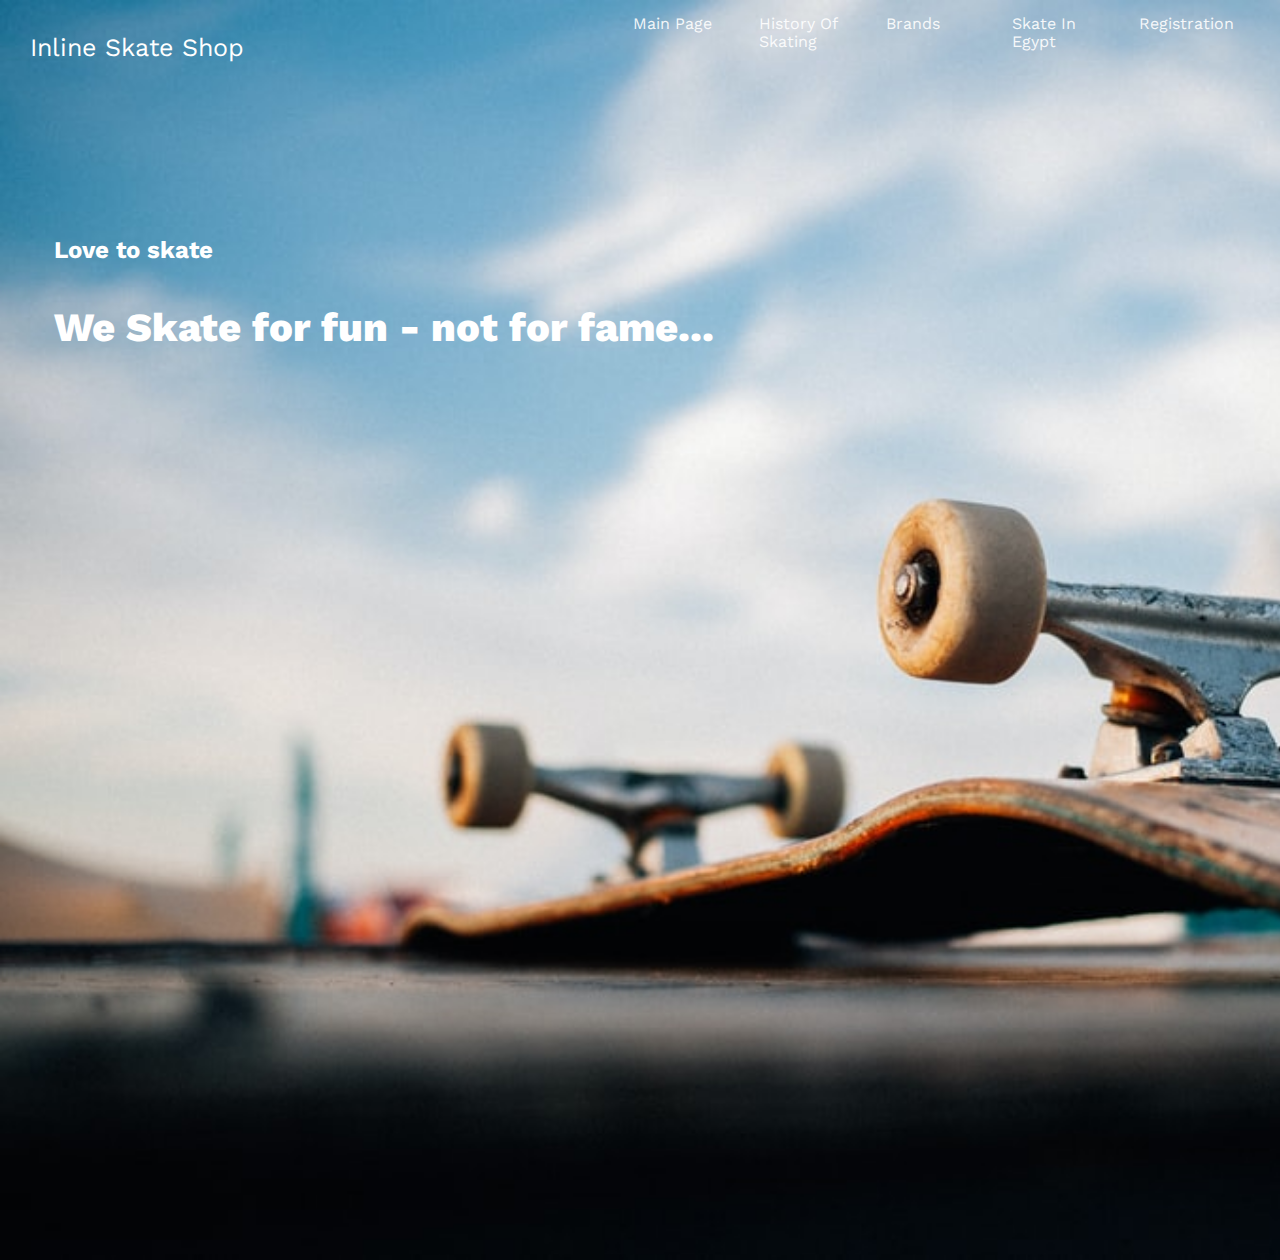
<file: index.html>
<!DOCTYPE html>
<html lang="en">
<head>
    <meta charset="UTF-8">
    <meta http-equiv="X-UA-Compatible" content="IE=edge">
    <meta name="viewport" content="width=device-width, initial-scale=1.0">
    <title>Love to skate</title>
    <!-- main css file -->
    <link rel="stylesheet" href="css/index.css">
    <!-- font awesome library -->
    <link rel="stylesheet" href="css/all.min.css">
    <!-- to render elemnts -->
    <link rel="stylesheet" href="css/normalize.css">
    <!-- google fonts -->
    <link rel="preconnect" href="https://fonts.gstatic.com">
    <link 
       href="https://fonts.googleapis.com/css2?family=Work+Sans:wght@200;300;400;500;600;700;800&display=swap"
       rel="stylesheet">
    <link rel = "icon"
      href = "https://image.flaticon.com/icons/png/128/2419/2419784.png" 
      type = "image/icon">
</head>
<body>
    <!-- start header -->
    <section>

        
        
        <nav class="navbar">
           <div><a href="index.html"class="brand">Inline skate shop</a></div>
            <a href="#"class="toggle-button">
                <span class="bar"></span>
                <span class="bar"></span>
                <span class="bar"></span>
              
            </a>
            
            <div class="navbar-links">
                <ul>
                    <li><a href="index.html">Main page</a></li>
                    <li><a href="index ii.html">History of skating</a></li>
                    <li><a href="index iii.html">Brands</a></li>
                    <li><a href="index iv.html">Skate in Egypt</a></li>
                    <li><a href="index v.html">Registration</a></li>
                </ul>
            </div>
         </nav>   
        <!-- start landing -->
        <div class="landing">
            <div class="intro">
                <h2>Love to skate</h2>
                <p>We Skate for fun - not for fame...</p>
            </div>
        </div>
        
    </section>
    
    <script>
       const togglebutton = document.getElementsByClassName('toggle-button')[0]
    const navbarlinks = document.getElementsByClassName('navbar-links')[0]
    
    togglebutton.addEventListener('click',()=>{
        navbarlinks.classList.toggle('active')
    })
        </script>


</body>
</html>
</file>
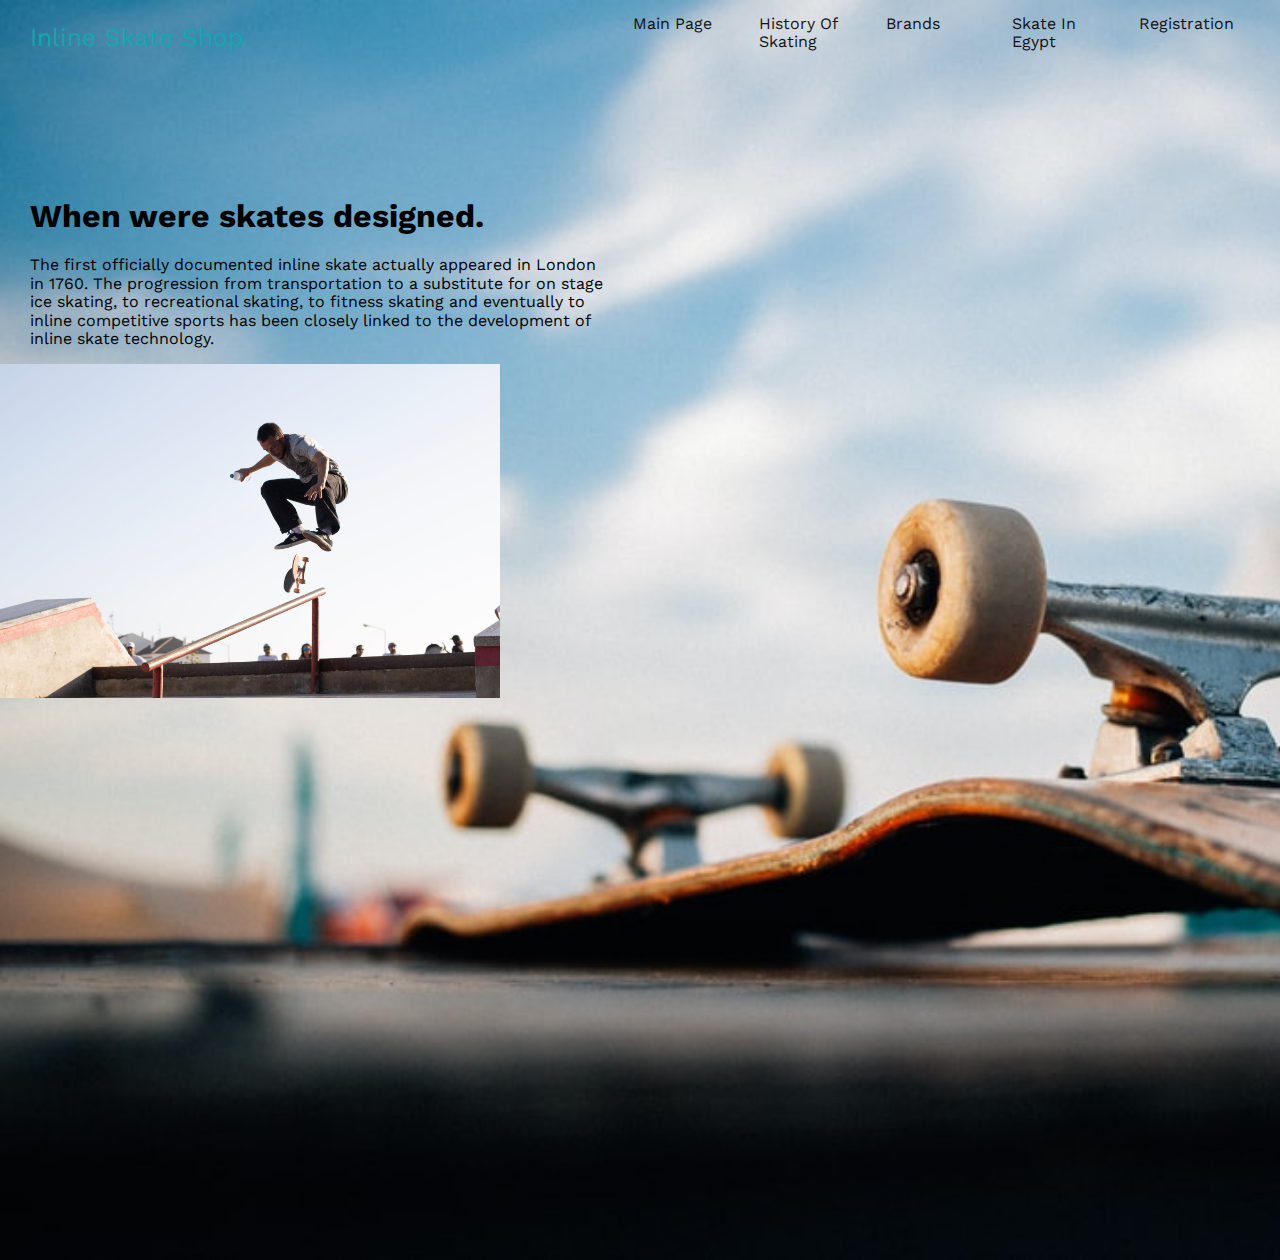
<file: index ii.html>
<!DOCTYPE html>
<html lang="en">
<head>
    <meta charset="UTF-8">
    <meta http-equiv="X-UA-Compatible" content="IE=edge">
    <meta name="viewport" content="width=device-width, initial-scale=1.0">
    <title>Love to skate</title>
    <!-- main css file -->
    <link rel="stylesheet" href="css/index ii.css">
    <!-- font awesome library -->
    <link rel="stylesheet" href="css/all.min.css">
    <!-- to render elemnts -->
    <link rel="stylesheet" href="css/normalize.css">
    <!-- google fonts -->
    <link rel="preconnect" href="https://fonts.gstatic.com">
    <link 
       href="https://fonts.googleapis.com/css2?family=Work+Sans:wght@200;300;400;500;600;700;800&display=swap"
       rel="stylesheet">
    <link rel = "icon"
      href = "https://image.flaticon.com/icons/png/128/2419/2419784.png" 
      type = "image/icon">
</head>
<body>
    <!-- start header -->

    
    <section>

        <nav class="navbar">
           <div><a href="index.html"class="brand">Inline skate shop</a></div>
            <a href="#"class="toggle-button">
                <span class="bar"></span>
                <span class="bar"></span>
                <span class="bar"></span>
              
            </a>
            
            <div class="navbar-links">
                <ul>
                    <li><a href="index.html">Main page</a></li>
                    <li><a href="index ii.html">History of skating</a></li>
                    <li><a href="index iii.html">Brands</a></li>
                    <li><a href="index iv.html">Skate in Egypt</a></li>
                    <li><a href="index v.html">Registration</a></li>
                </ul>
            </div>
         </nav>   
         
        <div class="about_container">
            <div class="text">
                 <h1>When were skates designed.</h1>
                 <p>The first officially documented inline skate actually appeared in London in 1760. The progression from transportation to a substitute for on stage ice skating, to recreational skating, to fitness skating and eventually to inline competitive sports has been closely linked to the development of inline skate technology. </p>
                </div>
                
        </div> 
       <img src="css/hoo.jpeg" alt="Skate">
    <script>
        const togglebutton = document.getElementsByClassName('toggle-button')[0]
     const navbarlinks = document.getElementsByClassName('navbar-links')[0]
     
     togglebutton.addEventListener('click',()=>{
         navbarlinks.classList.toggle('active')
     })
         </script>
</body>
</file>
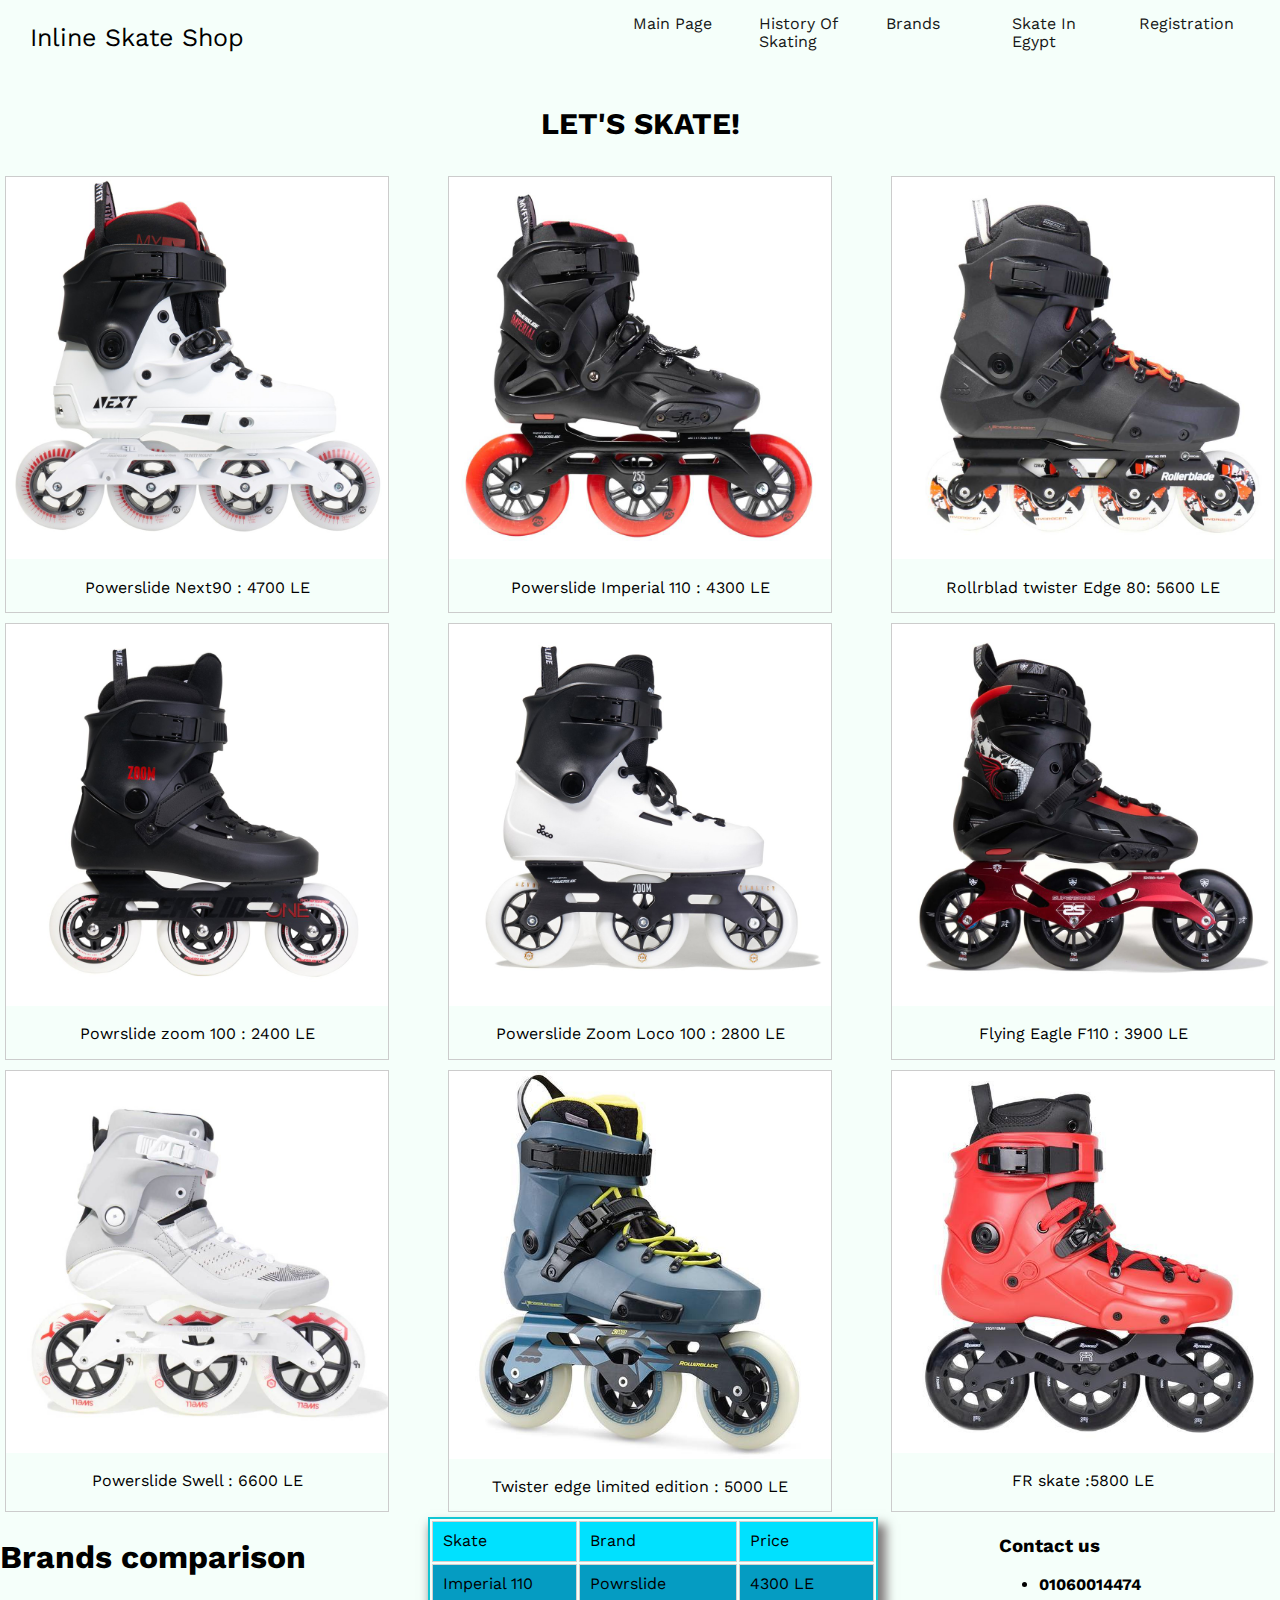
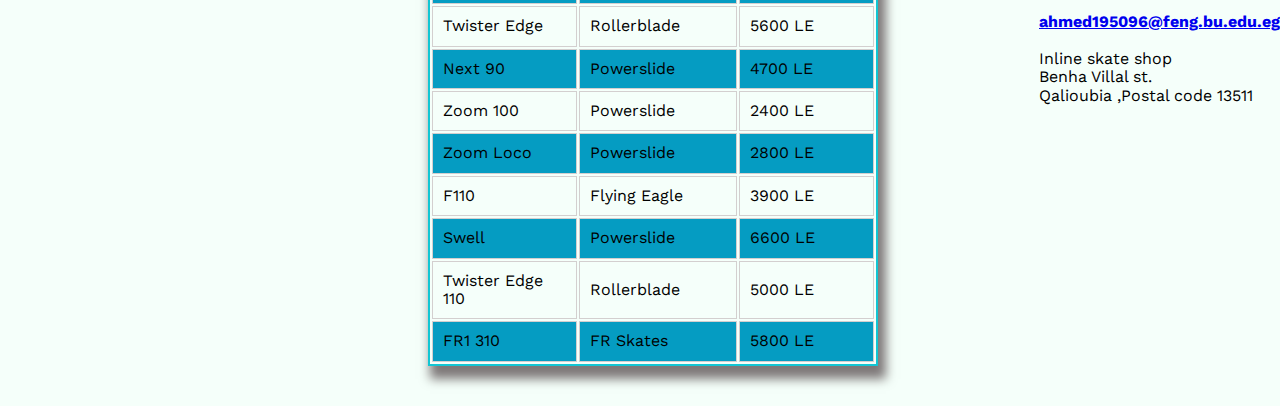
<file: index iii.html>
<!DOCTYPE html>
<html lang="en">
<head>
    <meta charset="UTF-8">
    <meta http-equiv="X-UA-Compatible" content="IE=edge">
    <meta name="viewport" content="width=device-width, initial-scale=1.0">
    <title>Love to skate</title>
    <!-- main css file -->
    <link rel="stylesheet" href="css/index iii.css">
    <!-- font awesome library -->
    <link rel="stylesheet" href="css/all.min.css">
    <!-- to render elemnts -->
    <link rel="stylesheet" href="css/normalize.css">
    <!-- google fonts -->
    <link rel="preconnect" href="https://fonts.gstatic.com">
    <link 
       href="https://fonts.googleapis.com/css2?family=Work+Sans:wght@200;300;400;500;600;700;800&display=swap"
       rel="stylesheet">
    <link rel = "icon"
      href = "https://image.flaticon.com/icons/png/128/2419/2419784.png" 
      type = "image/icon">
</head>
<body>
    <!-- start header -->
    <section>

        <nav class="navbar">
           <div><a href="index.html"class="brand">Inline skate shop</a></div>
            <a href="#"class="toggle-button">
                <span class="bar"></span>
                <span class="bar"></span>
                <span class="bar"></span>
              
            </a>
            
            <div class="navbar-links">
                <ul>
                    <li><a href="index.html">Main page</a></li>
                    <li><a href="index ii.html">History of skating</a></li>
                    <li><a href="index iii.html">Brands</a></li>
                    <li><a href="index iv.html">Skate in Egypt</a></li>
                    <li><a href="index v.html">Registration</a></li>
                </ul>
            </div>
         </nav>      
        <h1></h1>
        <p>Let's skate!</p>
    <div class="gallery_container">
        <div class="gallery">
            <a target="_blank" href="https://www.locoskates.com/collections/mens-skates/products/powerslide-next-black-white-90-2020-skates">
            <img src="css/Next.red.jpg" alt="skate">
            </a>
            <div class="desc">Powerslide Next90 : 4700 LE</div>
        </div>
        
        <div class="gallery">
            <a target="_blank" href="https://www.locoskates.com/products/powerslide-imperial-black-red-110-skates">
            <img src="css/Imperial.jpg" alt="skate">
            </a>
            <div class="desc">Powerslide Imperial 110 : 4300 LE</div>
        </div>
        
        <div class="gallery">
            <a target="_blank" href="https://www.locoskates.com/products/rollerblade-2021-twister-edge-x-skates-black-magenta">
            <img src="css/twister.jpg" alt="skate">
            </a>
            <div class="desc">Rollrblad twister Edge 80: 5600 LE</div>
        </div>
        <div class="gallery">
            <a target="_blank" href="https://www.locoskates.com/products/powerslide-zoom-black-100-skates">
            <img src="css/zoom.jpg" alt="skate">
            </a>
            <div class="desc">Powrslide zoom 100 : 2400 LE</div>
        </div>
        <div class="gallery">
            <a target="_blank" href="https://www.locoskates.com/products/powerslide-zoom-loco-100-skates">
            <img src="css/Powerslide-zoom-100-Loco-1_1024x1024.jpg" alt="skate">
            </a>
            <div class="desc">Powerslide Zoom Loco 100 : 2800 LE</div>
        </div>
        
        <div class="gallery">
            <a target="_blank" href="https://www.locoskates.com/products/flying-eagle-f110h-black-red-pre-order">
            <img src="css/F110.jpg" alt="skate">
            </a>
            <div class="desc">Flying Eagle F110 : 3900 LE</div>
        </div>
    </div>
    
    <div class="gallery_container">
        <div class="gallery">
            <a target="_blank" href="https://www.locoskates.com/collections/3-wheel-skates/products/powerslide-swell-city-grey-2020-skates-boot-only-pre-order">
            <img src="css/swell.jpg" alt="skate">
            </a>
            <div class="desc">Powerslide Swell : 6600 LE</div>
        </div>

        <div class="gallery">
            <a target="_blank" href="https://www.locoskates.com/collections/3-wheel-skates/products/rollerblade-2018-twister-edge-limited-edition-1-skates">
            <img src="css/2018.jpg" alt="dish">
            </a>
            <div class="desc">Twister edge limited edition : 5000 LE</div>
        </div>

        <div class="gallery">
            <a target="_blank" href="https://www.locoskates.com/collections/3-wheel-skates/products/fr-skates-fr1-310-red">
            <img src="css/FR.jpg" alt="dish">
            </a>
            <div class="desc">FR skate :5800 LE</div>
        </div>

   <h1>Brands comparison </h1> 
        <table>
            <tr class="head">
                <td>Skate</td>
                <td>Brand</td>
                <td>Price</td>
            </tr>
            <tr class="t">
                <td>Imperial 110</td>
                <td>Powrslide</td>
                <td>4300 LE</td>
            </tr>
            <tr class="n">
                <td>Twister Edge</td>
                <td>Rollerblade</td>
                <td>5600 LE</td>
            </tr>
            <tr class="t">
                <td>Next 90</td>
                <td>Powerslide</td>
                <td>4700 LE</td>
            </tr>
            <tr class="n">
                <td>zoom 100</td>
                <td>Powerslide</td>
                <td>2400 LE</td>
            </tr>
            <tr class="t">
                <td>zoom Loco</td>
                <td>Powerslide</td>
                <td>2800 LE</td>
            </tr>
            <tr class="n">
                <td>F110</td>
                <td>Flying Eagle</td>
                <td>3900 LE</td>
            </tr>
            <tr class="t">
                <td>Swell</td>
                <td>Powerslide</td>
                <td>6600 LE</td>
            </tr>
            <tr class="n">
                <td>Twister Edge 110</td>
                <td>Rollerblade</td>
                <td>5000 LE</td>
            </tr>
            <tr class="t">
                <td>FR1 310</td>
                <td>FR Skates</td>
                <td>5800 LE</td>
            </tr>
        </table>
    <script>
        const togglebutton = document.getElementsByClassName('toggle-button')[0]
     const navbarlinks = document.getElementsByClassName('navbar-links')[0]
     
     togglebutton.addEventListener('click',()=>{
         navbarlinks.classList.toggle('active')
     })
         </script>

<div class="col-sm-3 info-footer">
    <div class="widget-wrapper animated">
      
      <div class="footer-block-title">
        <h3> 
          
          Contact us
          
        </h3> 
      </div> 
      
      <div class="custom-footer-content">
        
        <ul class="footer-list">
          
          <li>
            <strong>01060014474 <br></strong><br>

            <b>
              <a href="mailto:ahmed195096@feng.bu.edu.eg" target="_blank">ahmed195096@feng.bu.edu.eg</a>
            </b><br><br>

            Inline skate shop<br>
            Benha Villal st.<br>
            Qalioubia ,Postal code 13511<br>
          </li>
        
        </ul>
      </div>
    </div>
  </div>

</body>
</file>
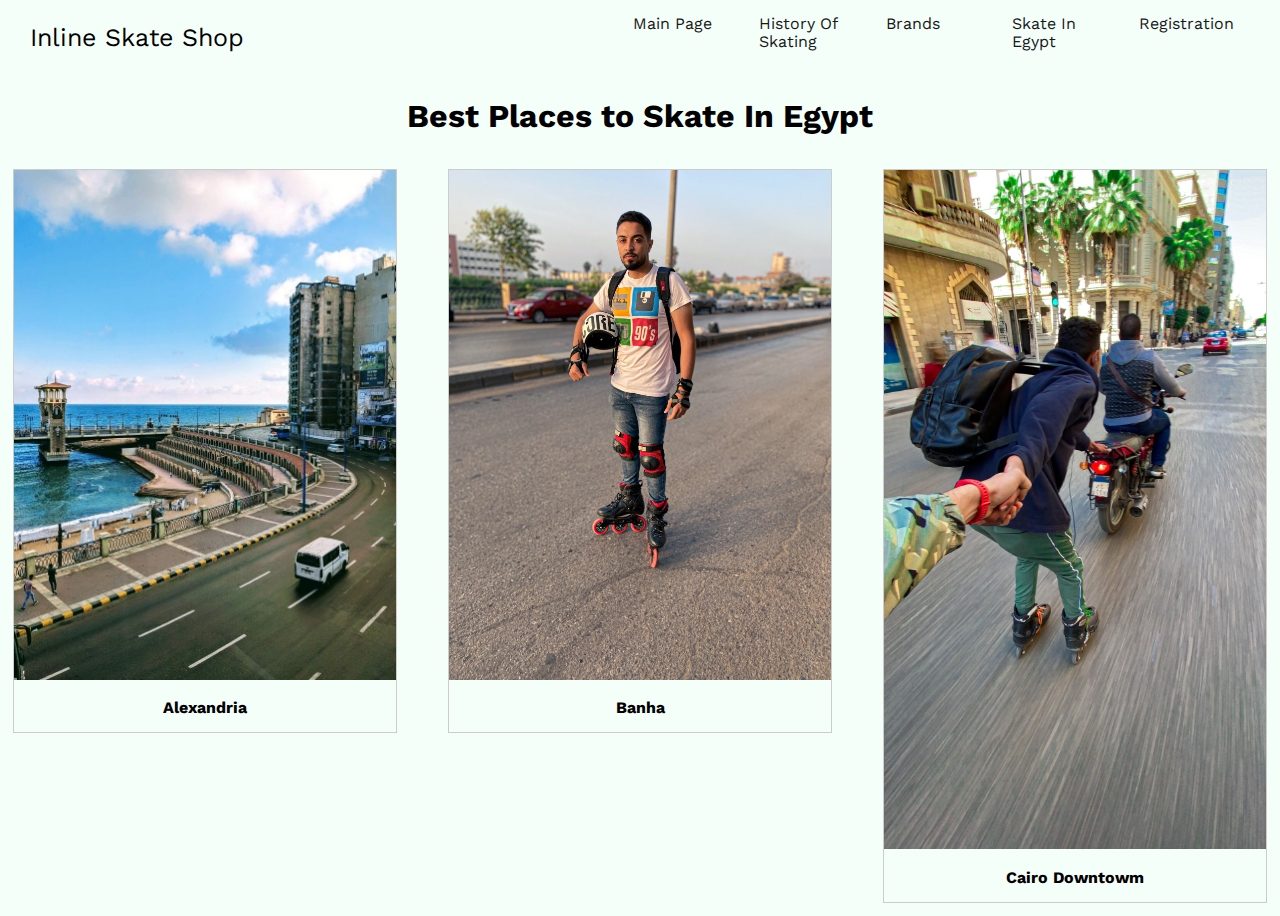
<file: index iv.html>
<!DOCTYPE html>
<html lang="en">
<head>
    <meta charset="UTF-8">
    <meta http-equiv="X-UA-Compatible" content="IE=edge">
    <meta name="viewport" content="width=device-width, initial-scale=1.0">
    <title>Love to skate</title>
    <!-- main css file -->
    <link rel="stylesheet" href="css/index iv.css">
    <!-- font awesome library -->
    <link rel="stylesheet" href="css/all.min.css">
    <!-- to render elemnts -->
    <link rel="stylesheet" href="css/normalize.css">
    <!-- google fonts -->
    <link rel="preconnect" href="https://fonts.gstatic.com">
    <link 
       href="https://fonts.googleapis.com/css2?family=Work+Sans:wght@200;300;400;500;600;700;800&display=swap"
       rel="stylesheet">
    <link rel = "icon"
      href = "https://image.flaticon.com/icons/png/128/2419/2419784.png" 
      type = "image/icon">
</head>
<body>
    <!-- start header -->
    <section>

        <nav class="navbar">
           <div><a href="index.html"class="brand">Inline skate shop</a></div>
            <a href="#"class="toggle-button">
                <span class="bar"></span>
                <span class="bar"></span>
                <span class="bar"></span>
              
            </a>
            
            <div class="navbar-links">
                <ul>
                    <li><a href="index.html">Main page</a></li>
                    <li><a href="index ii.html">History of skating</a></li>
                    <li><a href="index iii.html">Brands</a></li>
                    <li><a href="index iv.html">Skate in Egypt</a></li>
                    <li><a href="index v.html">Registration</a></li>
                </ul>
            </div>
         </nav>   
        <h1>Best Places to Skate In Egypt</h1>
    <div class="gallery_container">
        <div class="gallery">
            <a target="_blank" href="css/Alex.jpg">
            <img src="css/Alex.jpg" alt="Alex">
            </a>
            <div class="desc">Alexandria</div>
        </div>
        
        <div class="gallery">
            <a target="_blank" href="css/Me 1.JPG">
            <img src="css/Me 1.JPG" alt="Banha">
            </a>
            <div class="desc">Banha</div>
        </div>
        
        <div class="gallery">
            <a target="_blank" href="css/Me.jpg">
            <img src="css/Me.jpg" alt="Sketching">
            </a>
            <div class="desc">Cairo Downtowm</div>
        </div>
    </div>
    
    <script>
        const togglebutton = document.getElementsByClassName('toggle-button')[0]
     const navbarlinks = document.getElementsByClassName('navbar-links')[0]
     
     togglebutton.addEventListener('click',()=>{
         navbarlinks.classList.toggle('active')
     })
         </script>
    </body>
</file>
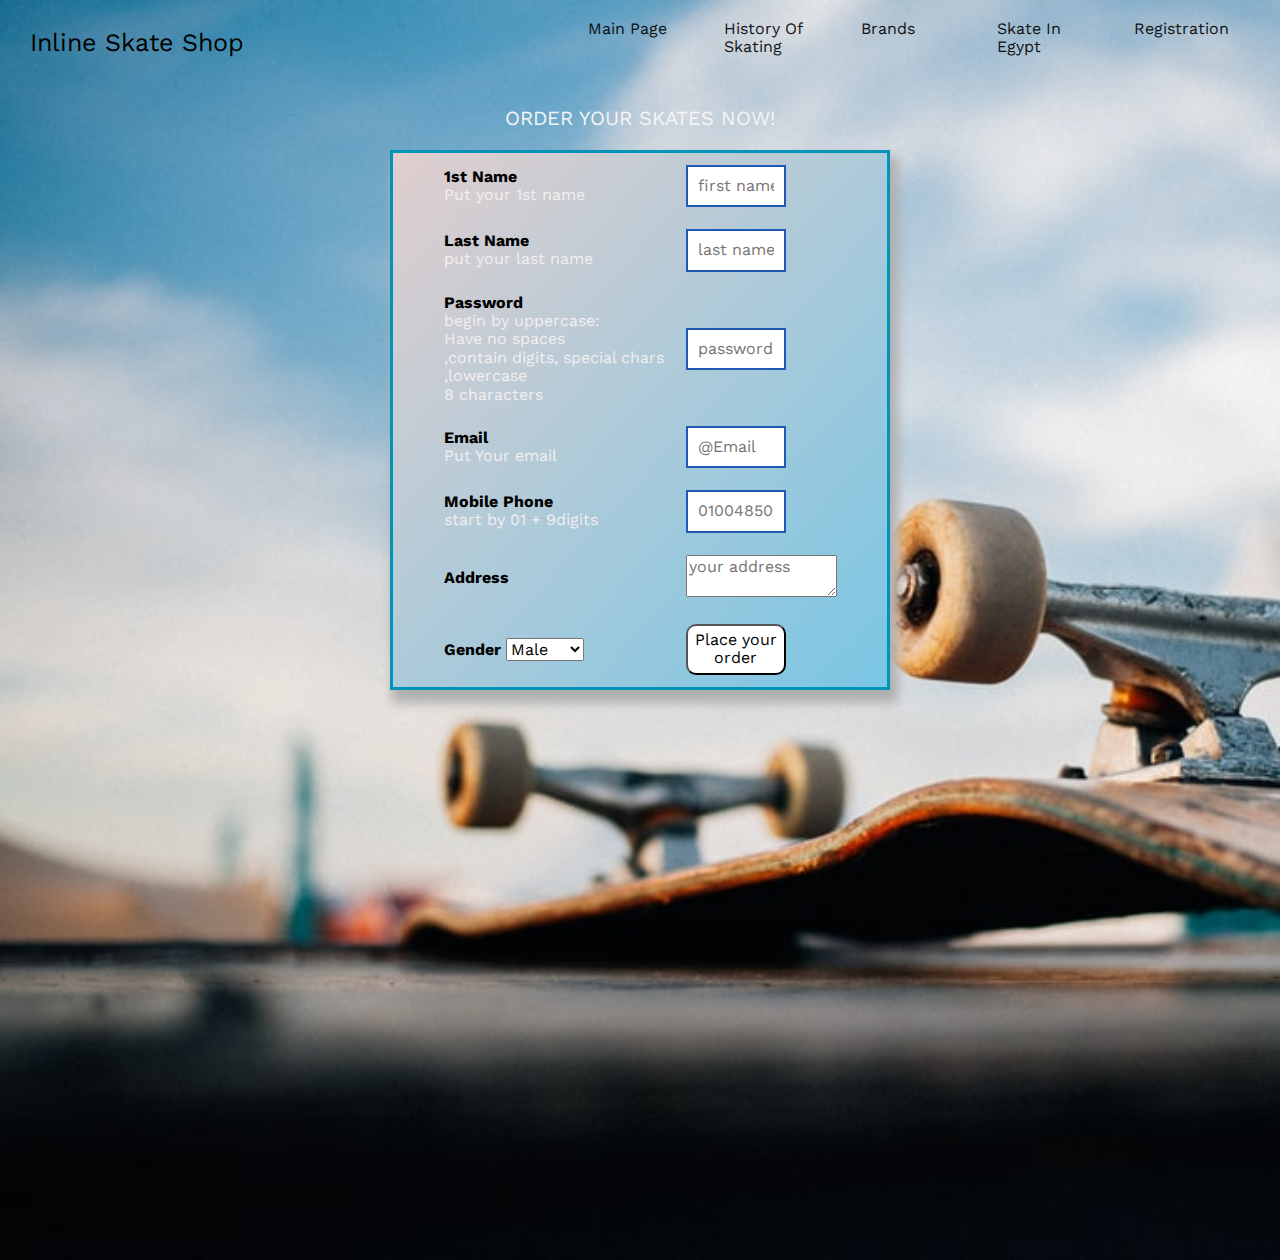
<file: index v.html>
<!DOCTYPE html>
<html lang="en">
<head>
    <meta charset="UTF-8">
    <meta http-equiv="X-UA-Compatible" content="IE=edge">
    <meta name="viewport" content="width=device-width, initial-scale=1.0">
    <title>Love to skate</title>
    <!-- main css file -->
    <link rel="stylesheet" href="css/index v.css">
    <!-- font awesome library -->
    <link rel="stylesheet" href="css/all.min.css">
    <!-- to render elemnts -->
    <link rel="stylesheet" href="css/normalize.css">
    <!-- google fonts -->
    <link rel="preconnect" href="https://fonts.gstatic.com">
    <link 
       href="https://fonts.googleapis.com/css2?family=Work+Sans:wght@200;300;400;500;600;700;800&display=swap"
       rel="stylesheet">
    <link rel = "icon"
      href = "https://image.flaticon.com/icons/png/128/2419/2419784.png" 
      type = "image/icon">
      
</head>
<body>
    <!-- start header -->
    <section>
    

        <nav class="navbar">
           <div><a href="index.html"class="brand">Inline skate shop</a></div>
            <a href="#"class="toggle-button">
                <span class="bar"></span>
                <span class="bar"></span>
                <span class="bar"></span>
              
            </a>
            
            <div class="navbar-links">
                <ul>
                    <li><a href="index.html">Main page</a></li>
                    <li><a href="index ii.html">History of skating</a></li>
                    <li><a href="index iii.html">Brands</a></li>
                    <li><a href="index iv.html">Skate in Egypt</a></li>
                    <li><a href="index v.html">Registration</a></li>
                </ul>
            </div>
         </nav>   
    <div class="form">
        <div class="con">
       <P>Order your SKATES now!</P>  
    <form method="GET" onsubmit="return verifyPassword()" action="index vi.html">
        <table>
         
            <tr>
                <td><label for="a"> 1st name</label>
              <br> Put your 1st name </td>
                <td><input id="a" type="text"name="fname" required placeholder="first name"></td>
            </tr>
            <tr>
                <td><label for="b"> last name</label>
              <br> put your last name </td>
                <td><input id="b" type="text"name="lname"required placeholder="last name"></td>
            </tr>
            <tr>
                <td><label for="pswd"> password</label>
                    <br>begin by uppercase:<br>Have no spaces<br>,contain digits, special chars<br>,lowercase<br>8 characters</td>
                <td><input id="pswd" type="password"name="pass"required placeholder="password" autocomplete="off"onkeyup="passCheck(this.value)">
                <span id="message"></span></td>
            </tr>
            <tr>
                <td> <label for="d">email</label>
                    <br>Put Your email </td> </td>
                <td> <input id="d" type="email"name="name"required placeholder="@Email"></td>
            
            </tr>
            <tr>
                <td><label for="f">Mobile phone</label> 
                    <br> start by 01 + 9digits </td></td>
                <td> <input id="f" type="text"name="name"pattern="01+[0-9]{9}"required placeholder="01004850285"></td>
               
            </tr>
            <tr>
                <td> <label for="e">address</label></td>
                <td>  <textarea id="e" placeholder="your address"name="subject"cols="13"rows="2" required></textarea></td>
                
            </tr>

            <tr>
                <td><label for="gender">gender</label>
                    <select name="gender"id="gender"required>
                        <option value="1">Male</option>
                        <option value="1">Female</option>
                    </select>
                </td>
                    <td>
                        <button type="submit">Place your order</button>
                        
                    </td>
                </tr>
        </table>
    </form>
</div>
</div>
<!-- type="text/javascript" -->

    
<script>
        const togglebutton = document.getElementsByClassName('toggle-button')[0]
     const navbarlinks = document.getElementsByClassName('navbar-links')[0]
     
     togglebutton.addEventListener('click',()=>{
         navbarlinks.classList.toggle('active')
     })
    function verifyPassword() {  
      var pw = document.getElementById("pswd").value;  
      //check empty password field  
      if(pw == "") {  
         document.getElementById("message").innerHTML = "**Fill the password please!";  
         return false;  
      }  
       
     //minimum password length validation  
      if(pw.length < 8) {  
         document.getElementById("message").innerHTML = "**Password length must be atleast 8 characters";  
         return false;  
      }  
      
    //maximum length of password validation
      if(pw.length > 8) {  
         document.getElementById("message").innerHTML = "**Password length must not exceed 8 characters";  
         return false;  
      }
      if (pw.search (/[0-9]/) == -1){
        document.getElementById("message").innerHTML = "**Your Password needs a number";  
        return false;   
      }
      if (pw.search (/[a-z]/) == -1){
        document.getElementById("message").innerHTML = "**Your Password must contain a lowercase character";  
        return false;   
      }
      if(pw.search(/[!@#$%^&*]/) == -1){
        document.getElementById("message").innerHTML = "**Your Password needs a special character";  
        return false;
      }
      if(pw.search(/[ ]/)!=-1){
        document.getElementById("message").innerHTML = "**Your Password can't contain white spaces";
        return false;
      }
      var first=pw.substr(0,1);
      if(!(first.match(/[A-Z]/))){
        document.getElementById("message").innerHTML = "**Your Password must start with an uppercase character";
         return false;
   }
    }  
    </script>
</script>
</body>
</html>
</file>
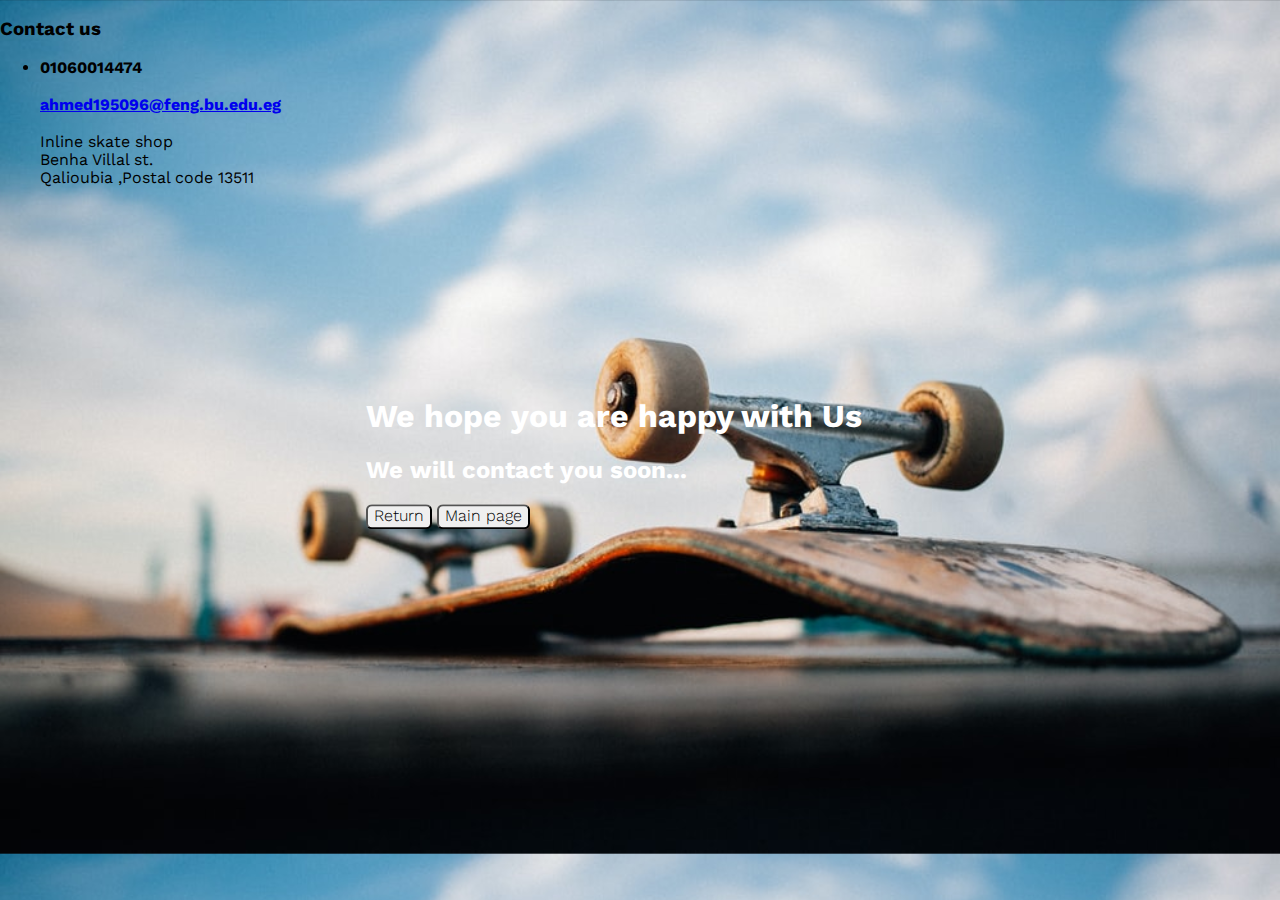
<file: index vi.html>
<!DOCTYPE html>
<html lang="en">
<head>
    <meta charset="UTF-8">
    <meta http-equiv="X-UA-Compatible" content="IE=edge">
    <meta name="viewport" content="width=device-width, initial-scale=1.0">
    <title>heaven restaurant</title>
     <!-- main css file -->
     <link  rel="stylesheet"href="css/index vi.css" >
     <!-- font awesome library -->
     <link rel="stylesheet" href="css/all.min.css">
     <!-- to render elemnts -->
     <link rel="stylesheet" href="css/normalize.css">
     <!-- google fonts -->
     <link rel="preconnect" href="https://fonts.gstatic.com">
     <link 
        href="https://fonts.googleapis.com/css2?family=Work+Sans:wght@200;300;400;500;600;700;800&display=swap"
        rel="stylesheet">
    <link rel = "icon"
        href = "https://image.flaticon.com/icons/png/512/3170/3170733.png" 
        type = "image/icon">
</head>
<body>

        <div class="landing">
        <div class="intro">
            <h1>We hope you are happy with Us</h1>
            <h2>We will contact you soon...</h2>
            <button onclick="location.href='index v.html'">Return</button>
            <button onclick="location.href='index.html'">Main page</button>
        </div>
    </div>
    
    <div class="col-sm-3 info-footer">
        <div class="widget-wrapper animated">
          
          <div class="footer-block-title">
            <h3> 
              
              Contact us
              
            </h3> 
          </div> 
          
          <div class="custom-footer-content">
            
            <ul class="footer-list">
              
              <li>
                <strong>01060014474 <br></strong><br>

                <b>
                  <a href="mailto:ahmed195096@feng.bu.edu.eg" target="_blank">ahmed195096@feng.bu.edu.eg</a>
                </b><br><br>

                Inline skate shop<br>
                Benha Villal st.<br>
                Qalioubia ,Postal code 13511<br>
              </li>
            
            </ul>
          </div>
        </div>
      </div>

</body>
</file>
<file: css/index.css>
/* global rules */
*{
    -webkit-box-sizing: border-box;
    -moz-box-sizing: border-box;
    box-sizing: border-box;
}
body{
    font-family: 'Work Sans', sans-serif;
}

.container{
    
    margin-right: auto;
    margin-left: auto;

    padding-left: 15px;
    padding-right: 15px;
}
@media (min-width:400px){
    .container{
        width:380px;
    }
}
@media (min-width:600px){
    .container{
        width:577px;
    }
}
@media (min-width:990px){
    .container{
        width:970px;
    }
}
@media (min-width:1200px){
    .container{
        width:1170px;
    }
}
/* start header */

.navbar{
    margin-left: 30px;
    margin-right: 30px;
    display: flex;
    justify-content: space-between;
    align-items: center;
    color:rgb(255, 255, 255);
}
.brand{
    text-transform: capitalize;
    font-size: 25px;
    text-decoration: none;
    color:white;

}
.brand:hover{
    color:rgb(45, 174, 179);
}
.brand span{
    font-size: 30px;
    color: rgb(17, 25, 143);
}
.navbar-links ul{
    margin: 0;
    margin-bottom: 30px;
    padding: 0;
    display: flex;
    opacity: .9;
    width: 100%;

}
.navbar-links li{
    list-style: none;
  width: 100%
}
.navbar-links li a{
    display:block;
    padding: 15px;
    text-decoration: none;
    text-transform:capitalize;
    color: white;
    transition: .3s;
    -webkit-transition: .3s;
    -moz-transition: .3s;
    -ms-transition: .3s;
    -o-transition: .3s;
}
.navbar-links ul li a:hover{
    padding-left: 25px;
    color:rgb(17, 25, 143);
    border-bottom: 2px solid rgb(17, 25, 143) ;
}

.navbar-links li a:hover{
    color:rgb(17, 25, 143);
}
.toggle-button{
    position: absolute;
    top:.75rem;
    right:1rem;
    display: none;
    flex-direction: column;
    justify-content: space-between;
    width: 30px;
    height: 21px;
}
.toggle-button .bar{
    height: 2px;
    width: 100%;
    background-color: white;
    border-radius: 18px;
    -webkit-border-radius: 18px;
    -moz-border-radius: 18px;
    -ms-border-radius: 18px;
    -o-border-radius: 18px;
}

@media (max-width:600px){
    .toggle-button{
        display: flex;
    }
    .navbar-links{
        display: none;
    }
    .navbar{
        flex-direction: column;
        align-items: flex-start;
    }
    .navbar-links ul{
        flex-direction: column;
        /* background-color: gray; */
    
    }
    .navbar-links li{
        text-align:center;
    }
    .navbar-links li a{
        padding: .5rem 1rem;
    }
    .navbar-links.active{
        display: flex;
    }
    .landing{

        display: block;
    }
}
/* start landing */
section{
    background-image: url(BOARD.jpg);
    background-size:cover ;
    height:140vh;
    
}

.landing .intro{
    position: absolute;
    left:30%;
    top:30%;
    transform: translate(-30%, -30%);
    -webkit-transform: translate(-50%, -48%);
    -moz-transform: translate(-50%, -48%);
    -ms-transform: translate(-50%, -48%);
    -o-transform: translate(-50%, -48%);
    color: rgb(255, 255, 255);
    margin-top: 30px;
}


p{
    font-weight: 800;
    font-size: 40px;
}
@media(max-width:600px){

    .landing .intro{
        position: absolute;
        left:50%;
        top:60%;
        transform: translate(-50%, -60%);
        -webkit-transform: translate(-50%, -48%);
        -moz-transform: translate(-50%, -48%);
        -ms-transform: translate(-50%, -48%);
        -o-transform: translate(-50%, -48%);
        color: rgb(255, 255, 255);
        margin-top: 30px;

    }    
}
</file>
<file: css/index ii.css>
/* start global */
*{
    -webkit-box-sizing: border-box;
    -moz-box-sizing: border-box;
    box-sizing: border-box;
}
body{
    font-family: 'Work Sans', sans-serif;
   
}


@media (min-width:400px){
    .container{
        width:380px;
    }
    .about_container{
        display: block;
    }
}
@media (min-width:600px){
    .container{
        width:577px;
    }
}
@media (min-width:990px){
    .container{
        width:970px;
    }
}
@media (min-width:1200px){
    .container{
        width:1170px;
    }
}
/* start header */
.navbar{
    margin-left: 30px;
    margin-right: 30px;
    display: flex;
    justify-content: space-between;
    align-items: center;
   
}
.brand{
    text-transform: capitalize;
    font-size: 25px;
    text-decoration: none;
    color:rgb(20, 166, 177);

}
.brand:hover{
    color:rgb(14, 18, 211);
}
.brand span{
    font-size: 30px;
    color: rgb(14, 18, 211);
}
.navbar-links ul{
    margin: 0;
    margin-bottom: 10px;
    padding: 0;
    display: flex;
    opacity: .9;
    width: 100%;


}
.navbar-links li{
    list-style: none;
  width: 100%
}
.navbar-links li a{
    display:block;
    padding: 15px;
    text-decoration: none;
    text-transform:capitalize;
    color: rgb(0, 0, 0);
    transition: .3s;
    -webkit-transition: .3s;
    -moz-transition: .3s;
    -ms-transition: .3s;
    -o-transition: .3s;
}
.navbar-links ul li a:hover{
    padding-left: 25px;
    color:rgb(14, 18, 211);
    border-bottom: 2px solid rgb(14, 18, 211) ;
}

.navbar-links li a:hover{
    color:rgb(14, 18, 211);
}
.toggle-button{
    position: absolute;
    top:.75rem;
    right:1rem;
    display: none;
    flex-direction: column;
    justify-content: space-between;
    width: 30px;
    height: 21px;
}
.toggle-button .bar{
    height: 2px;
    width: 100%;
    background-color: rgb(0, 0, 0);
    border-radius: 18px;
    -webkit-border-radius: 18px;
    -moz-border-radius: 18px;
    -ms-border-radius: 18px;
    -o-border-radius: 18px;
}

@media (max-width:600px){
    .toggle-button{
        display: flex;
    }
    .navbar-links{
        display: none;
    }
    .navbar{
        flex-direction: column;
        align-items: flex-start;
    }
    .navbar-links ul{
        flex-direction: column;
        /* background-color: gray; */
    
    }
    .navbar-links li{
        text-align:center;
    }
    .navbar-links li a{
        padding: .5rem 1rem;
    }
    .navbar-links.active{
        display: flex;
    }
    .landing{

        display: block;
    }
}

/* landing */
section{
    background-image: url(BOARD.jpg);
        background-repeat: repeat-y;
    background-size:cover ;
    height:140vh;
    
}
.about_container{
    margin-top: 100px;
    display: flex;
    flex-wrap: wrap;
    justify-content:space-between ;
    margin-left: 30px;
    margin-right: 30px;
}
.image, .text{
    width: 47%;
}
.image{
    width: 500px;
}

img{
    width: 500px;
}

.about .text h1,.about .text p{
    margin: 0px;
    margin-left: 50px;
    
}
@media(max-width:600px){
     .text{
      width: 100%;
    }
    img{
        width: 360px;
    }
}
</file>
<file: css/index iii.css>
/* global rules */
*{
    -webkit-box-sizing: border-box;
    -moz-box-sizing: border-box;
    box-sizing: border-box;
}
body{
    font-family: 'Work Sans', sans-serif;
}

.container{
    
    margin-right: auto;
    margin-left: auto;

    padding-left: 15px;
    padding-right: 15px;
}
@media (min-width:400px){
    .container{
        width:380px;
    }
}
@media (min-width:600px){
    .container{
        width:577px;
    }
}
@media (min-width:990px){
    .container{
        width:970px;
    }
}
@media (min-width:1200px){
    .container{
        width:1170px;
    }
}
/* start header */


@media (min-width:400px){
    .container{
        width:380px;
    }
    .about_container{
        display: block;
    }
}
@media (min-width:600px){
    .container{
        width:577px;
    }
}
@media (min-width:990px){
    .container{
        width:970px;
    }
}
@media (min-width:1200px){
    .container{
        width:1170px;
    }
}
/* start header */

body {
    background-color: MintCream;
  }

.navbar{
    margin-left: 30px;
    margin-right: 30px;
    display: flex;
    justify-content: space-between;
    align-items: center;
   
}
.brand{
    text-transform: capitalize;
    font-size: 25px;
    text-decoration: none;
    color:rgb(0, 0, 0);

}
.brand:hover{
    color:rgb(14, 18, 211);
}
.brand span{
    font-size: 30px;
    color: rgb(14, 18, 211);
}
.navbar-links ul{
    margin: 0;
    margin-bottom: 10px;
    padding: 0;
    display: flex;
    opacity: .9;
    width: 100%;


}
.navbar-links li{
    list-style: none;
  width: 100%
}
.navbar-links li a{
    display:block;
    padding: 15px;
    text-decoration: none;
    text-transform:capitalize;
    color: rgb(0, 0, 0);
    transition: .3s;
    -webkit-transition: .3s;
    -moz-transition: .3s;
    -ms-transition: .3s;
    -o-transition: .3s;
}
.navbar-links ul li a:hover{
    padding-left: 25px;
    color:rgb(14, 18, 211);
    border-bottom: 2px solid rgb(14, 18, 211) ;
}

.navbar-links li a:hover{
    color:rgb(14, 18, 211);
}
.toggle-button{
    position: absolute;
    top:.75rem;
    right:1rem;
    display: none;
    flex-direction: column;
    justify-content: space-between;
    width: 30px;
    height: 21px;
}
.toggle-button .bar{
    height: 2px;
    width: 100%;
    background-color: rgb(0, 0, 0);
    border-radius: 18px;
    -webkit-border-radius: 18px;
    -moz-border-radius: 18px;
    -ms-border-radius: 18px;
    -o-border-radius: 18px;
}

@media (max-width:600px){
    .toggle-button{
        display: flex;
    }
    .navbar-links{
        display: none;
    }
    .navbar{
        flex-direction: column;
        align-items: flex-start;
    }
    .navbar-links ul{
        flex-direction: column;
        /* background-color: gray; */
    
    }
    .navbar-links li{
        text-align:center;
    }
    .navbar-links li a{
        padding: .5rem 1rem;
    }
    .navbar-links.active{
        display: flex;
    }
    .landing{

        display: block;
    }
}

/* start gralary */;

h1{
    text-align: center;
    margin-bottom: 0;
}
p{
    color: rgb(0, 0, 0);
    text-align: center;
    font-size: 30px;
    font-weight: bolder;
}
.gallery_container{
    display: flex;
    justify-content: space-between;
    flex-wrap: wrap;
}
.gallery_container .gallery{
margin: 5px;
  border: 1px solid #ccc;
  width:30%;
  margin-left: 5px;
  margin-right: 5px;
  
}
.gallery_container .gallery:hover{
    border: 1px solid #777;
}
.gallery_container .gallery img{
        width: 100%;
        height: auto;
}
.gallery_container .desc {
    padding: 15px;
    text-align: center;
  }
 
@media (max-width:700px){
    .gallery {
        -ms-flex: 47%;
        flex: 47%;
        max-width: 47%;
      }
}
table{

    display:flex;
    justify-content: center;
    margin: auto;
   border:2px #12c6d3 solid;
   width: 450px;
   margin-bottom: 40px;
   box-shadow: 5px  10px 10px 3px #7e7979;
}
td{ color:rgb(0, 0, 0); 
    padding: 10px;
    text-transform: capitalize; 
     border:1px rgb(211, 207, 207) solid; 
     width:200px;
    
}
tr:hover{
   background-color: rgb(106, 180, 223);
   color: white;
}
.head{
    background-color: rgb(0, 225, 255);
  
}
.t{
background-color: rgb(5, 156, 194);
}
.n{
    
}
p{
    text-align: center;
    text-transform: uppercase;
}
p span{
    color: indigo;
    font-weight: bold;
    font-size: 20px;
}
@media(max-width:600px){

    table{
        width:320px
    }

}
</file>
<file: css/index iv.css>
/* global rules */
*{
    -webkit-box-sizing: border-box;
    -moz-box-sizing: border-box;
    box-sizing: border-box;
}
body{
    font-family: 'Work Sans', sans-serif;
}

.container{
    
    margin-right: auto;
    margin-left: auto;

    padding-left: 15px;
    padding-right: 15px;
}
@media (min-width:400px){
    .container{
        width:380px;
    }
}
@media (min-width:600px){
    .container{
        width:577px;
    }
}
@media (min-width:990px){
    .container{
        width:970px;
    }
}
@media (min-width:1200px){
    .container{
        width:1170px;
    }
}
/* start header */

body {
    background-color: MintCream;
  }

.navbar{
    margin-left: 30px;
    margin-right: 30px;
    display: flex;
    justify-content: space-between;
    align-items: center;
   
}
.brand{
    text-transform: capitalize;
    font-size: 25px;
    text-decoration: none;
    color:rgb(0, 0, 0);

}
.brand:hover{
    color:rgb(14, 18, 211);
}
.brand span{
    font-size: 30px;
    color: rgb(14, 18, 211);
}
.navbar-links ul{
    margin: 0;
    margin-bottom: 10px;
    padding: 0;
    display: flex;
    opacity: .9;
    width: 100%;


}
.navbar-links li{
    list-style: none;
  width: 100%
}
.navbar-links li a{
    display:block;
    padding: 15px;
    text-decoration: none;
    text-transform:capitalize;
    color: rgb(0, 0, 0);
    transition: .3s;
    -webkit-transition: .3s;
    -moz-transition: .3s;
    -ms-transition: .3s;
    -o-transition: .3s;
}
.navbar-links ul li a:hover{
    padding-left: 25px;
    color:rgb(14, 18, 211);
    border-bottom: 2px solid rgb(14, 18, 211) ;
}

.navbar-links li a:hover{
    color:rgb(14, 18, 211);
}
.toggle-button{
    position: absolute;
    top:.75rem;
    right:1rem;
    display: none;
    flex-direction: column;
    justify-content: space-between;
    width: 30px;
    height: 21px;
}
.toggle-button .bar{
    height: 2px;
    width: 100%;
    background-color: rgb(0, 0, 0);
    border-radius: 18px;
    -webkit-border-radius: 18px;
    -moz-border-radius: 18px;
    -ms-border-radius: 18px;
    -o-border-radius: 18px;
}

@media (max-width:600px){
    .toggle-button{
        display: flex;
    }
    .navbar-links{
        display: none;
    }
    .navbar{
        flex-direction: column;
        align-items: flex-start;
    }
    .navbar-links ul{
        flex-direction: column;
        /* background-color: gray; */
    
    }
    .navbar-links li{
        text-align:center;
    }
    .navbar-links li a{
        padding: .5rem 1rem;
    }
    .navbar-links.active{
        display: flex;
    }
    .landing{

        display: block;
    }
}

/* gallery */
 h1{
    margin-bottom: 0px;
    text-align: center;
}
 p{
    color: gray;
    text-align: center;
    font-size: 16px;
}
.gallery_container{
    display: flex;
    justify-content: space-between;
    flex-wrap: wrap;
}
.gallery_container .gallery{
  margin: 1%;
  border: 1px solid #ccc;
  width:30%;
  height:100%;
}
.gallery_container .gallery:hover{
    border: 1px solid #777;
}
.gallery_container .gallery img{
        width: 100%;
        height: auto;
}
.gallery_container .desc {
    padding: 15px;
    text-align: center;
    font-weight: bold;
  }
  @media (max-width:700px){
    .gallery {
        -ms-flex: 97%;
        flex: 97%;
        max-width: 97%;
      }
}
</file>
<file: css/index v.css>
/* global rules */
*{
    -webkit-box-sizing: border-box;
    -moz-box-sizing: border-box;
    box-sizing: border-box;
}
body{
    font-family: 'Work Sans', sans-serif;
}
p {
    color: whitesmoke;
  }
.container{
    
    margin-right: auto;
    margin-left: auto;

    padding-left: 20px;
    padding-right: 20px;
}
@media (min-width:500px){
    .container{
        width:380px;
    }
}
@media (min-width:500px){
    .container{
        width:577px;
    }
}
@media (min-width:950px){
    .container{
        width:970px;
    }
}
@media (min-width:1200px){
    .container{
        width:1170px;
    }
}
/* start header */
.navbar{
    margin-left: 30px;
    margin-right: 30px;
    display: flex;
    justify-content: space-between;
    align-items: center;
   
}
.brand{
    text-transform: capitalize;
    font-size: 25px;
    text-decoration: none;
    color:rgb(0, 0, 0);

}
.brand:hover{
    color:rgb(24, 143, 223);
}
.brand span{
    font-size: 30px;
    color: rgb(24, 143, 223);
}
.navbar-links ul{
    margin: 0;
    margin-bottom: 10px;
    padding: 0;
    display: flex;
    opacity: .9;
    width: 100%;


}
.navbar-links li{
    list-style: none;
  width: 100%
}
.navbar-links li a{
    display:block;
    padding: 20px;
    text-decoration: none;
    text-transform:capitalize;
    color: rgb(0, 0, 0);
    transition: .3s;
    -webkit-transition: .3s;
    -moz-transition: .3s;
    -ms-transition: .3s;
    -o-transition: .3s;
}
.navbar-links ul li a:hover{
    padding-left: 25px;
    color:rgb(14, 18, 211);
    border-bottom: 2px solid rgb(14, 18, 211) ;
}

.navbar-links li a:hover{
    color:rgb(14, 18, 211);
}
.toggle-button{
    position: absolute;
    top:.75rem;
    right:1rem;
    display: none;
    flex-direction: column;
    justify-content: space-between;
    width: 30px;
    height: 21px;
}
.toggle-button .bar{
    height: 2px;
    width: 100%;
    background-color: rgb(0, 0, 0);
    border-radius: 18px;
    -webkit-border-radius: 18px;
    -moz-border-radius: 18px;
    -ms-border-radius: 18px;
    -o-border-radius: 18px;
}

@media (max-width:600px){
    .toggle-button{
        display: flex;
    }
    .navbar-links{
        display: none;
    }
    .navbar{
        flex-direction: column;
        align-items: flex-start;
    }
    .navbar-links ul{
        flex-direction: column;
        /* background-color: gray; */
    
    }
    .navbar-links li{
        text-align:center;
    }
    .navbar-links li a{
        padding: .5rem 1rem;
    }
    .navbar-links.active{
        display: flex;
    }
    .landing{

        display: block;
    }
}

/* start form  */

section{
    background-image: url(BOARD.jpg);
        background-repeat: repeat-y;
    background-size:cover ;
    height:140vh;
    
}

label{
    text-transform: capitalize;
    font-weight: bold;
    color: black;
}
table{

    display:flex;
    justify-content: center;
    background-color: rgb(18, 32, 235);
    margin-bottom: 50px;
   border:3px #0193b8 solid;
   background-image: linear-gradient(to bottom right ,rgb(224, 206, 206), rgb(122, 198, 228));
   box-shadow: 5px  10px 10px 3px #b1b0b0;
}
td{
color:rgb(243, 239, 239);
padding: 10px;

}

.form{
    width: 500px;
margin-left: 350px;
margin-top:80px
}   
                                                                                                                                                                                                                                                                                                                                                                                                                                                                                          input{
    border:2px rgb(31, 89, 177) solid;
    padding: 10px;
    width:100px;
    transition: width 0.4s ease-in-out;
    -webkit-transition: width 0.4s ease-in-out;
    -moz-transition: width 0.4s ease-in-out;
    -ms-transition: width 0.4s ease-in-out;
    -o-transition: width 0.4s ease-in-out;
}
input:focus{
    border-color: black;
    width: 150px;
}
button{
    background-color: rgb(255, 255, 255);
    border-radius: 10px;
    -webkit-border-radius: 10px;
    -moz-border-radius: 10px;
    -ms-border-radius: 10px;
    -o-border-radius: 10px;
    border-color: rgb(0, 0, 0);
    width:100px;
    padding:5px;
}
.form{
    margin: auto;
    margin-top:5px ;
}
.check{
    color:rgb(243, 239, 239) ;
    text-transform: lowercase;
    font-size: 16px;
    font-weight:400;
}
p{
    text-align: center;
    text-transform: uppercase;
    font-size: 20px;
}
p span{
    color: rgb(16, 168, 214);
    font-weight: bold;
    font-size: 25px;
}
</file>
<file: css/index vi.css>
*{
    -webkit-box-sizing: border-box;
    -moz-box-sizing: border-box;
     box-sizing: border-box;
}
body{
    font-family: 'Work Sans', sans-serif;
    background-image: url(BOARD.jpg);
    background-size:cover ;
    height:80vh;
}


.landing .intro{
    position: absolute;
    left:48%;
    top:50%;
    transform: translate(-50%, -48%);
    -webkit-transform: translate(-50%, -48%);
    -moz-transform: translate(-50%, -48%);
    -ms-transform: translate(-50%, -48%);
    -o-transform: translate(-50%, -48%);
    color: rgb(255, 255, 255);
}


p{
    font-weight: 800;
    font-size: 40px;
}
button{
    border-radius: 6px;
    -webkit-border-radius: 6px;
    -moz-border-radius: 6px;
    -ms-border-radius: 6px;
    -o-border-radius: 6px;
    font-weight: 300;
}
</file>
